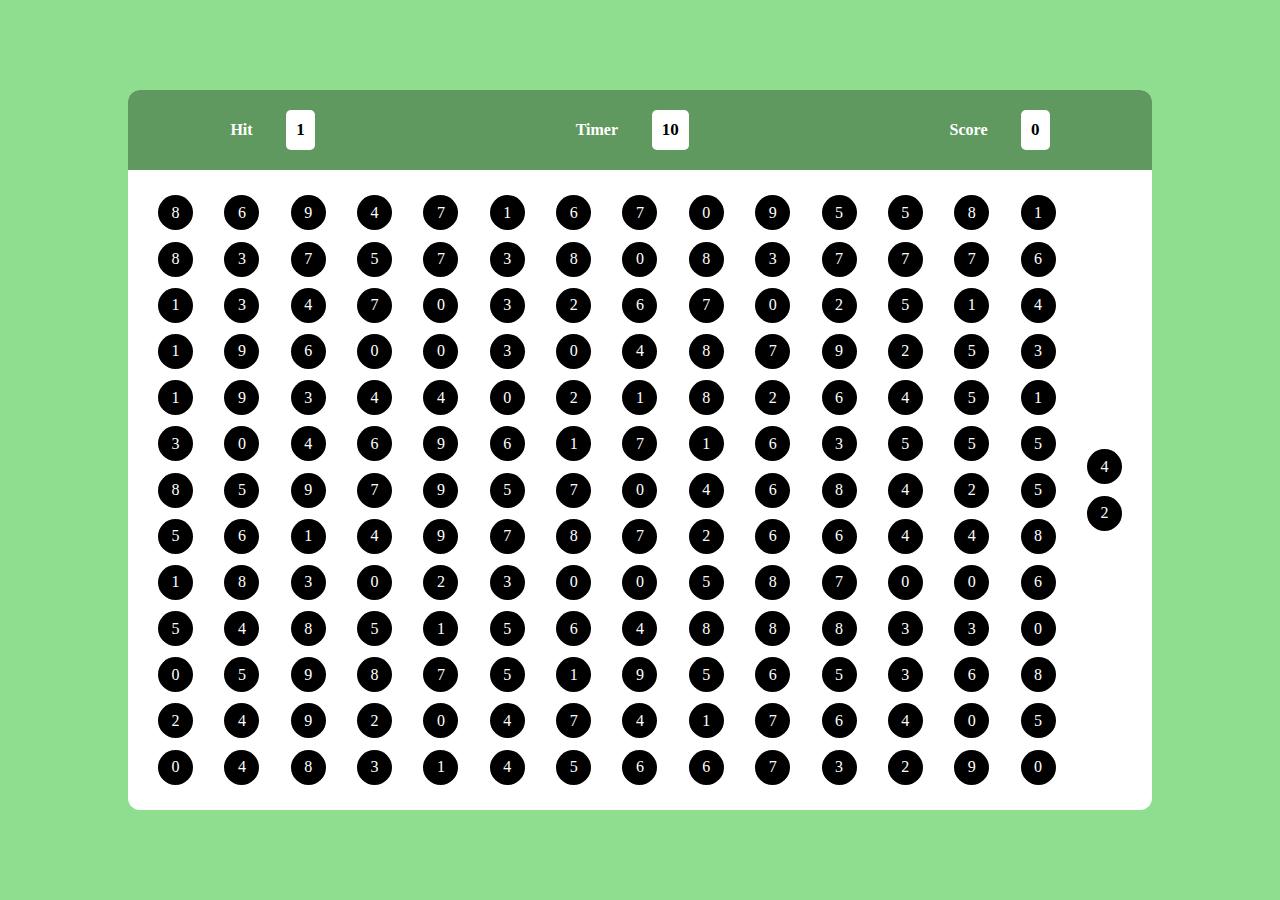
<file: bubble game/index.html>
<!DOCTYPE html>
<html lang="en">

<head>
    <meta charset="UTF-8">
    <meta name="viewport" content="width=device-width, initial-scale=1.0">
    <link rel="stylesheet" href="style.css">
    <title>bubble game</title>
</head>

<body>
    <div id="main">
        <div class="panel">
            <div class="ptop">
                <div class="elem">
                    <h4>Hit
                    </h4>
                    <div id="hitval" class="box">3</div>
                </div>
                <div class="elem">
                    <h4>Timer
                    </h4>
                    <div id="timerval" class="box">10</div>
                </div>
                <div class="elem">
                    <h4>Score
                    </h4>
                    <div id="scoreval" class="box">0</div>
                </div>
            </div>
            <div id="pbtn" class="pbottom">
            </div>
        </div>
        <!-- <div id="footer">
            <button id="btn">Reset Game</button>
        </div> -->
    </div>


    <script src="script.js"></script>
</body>

</html>
</file>
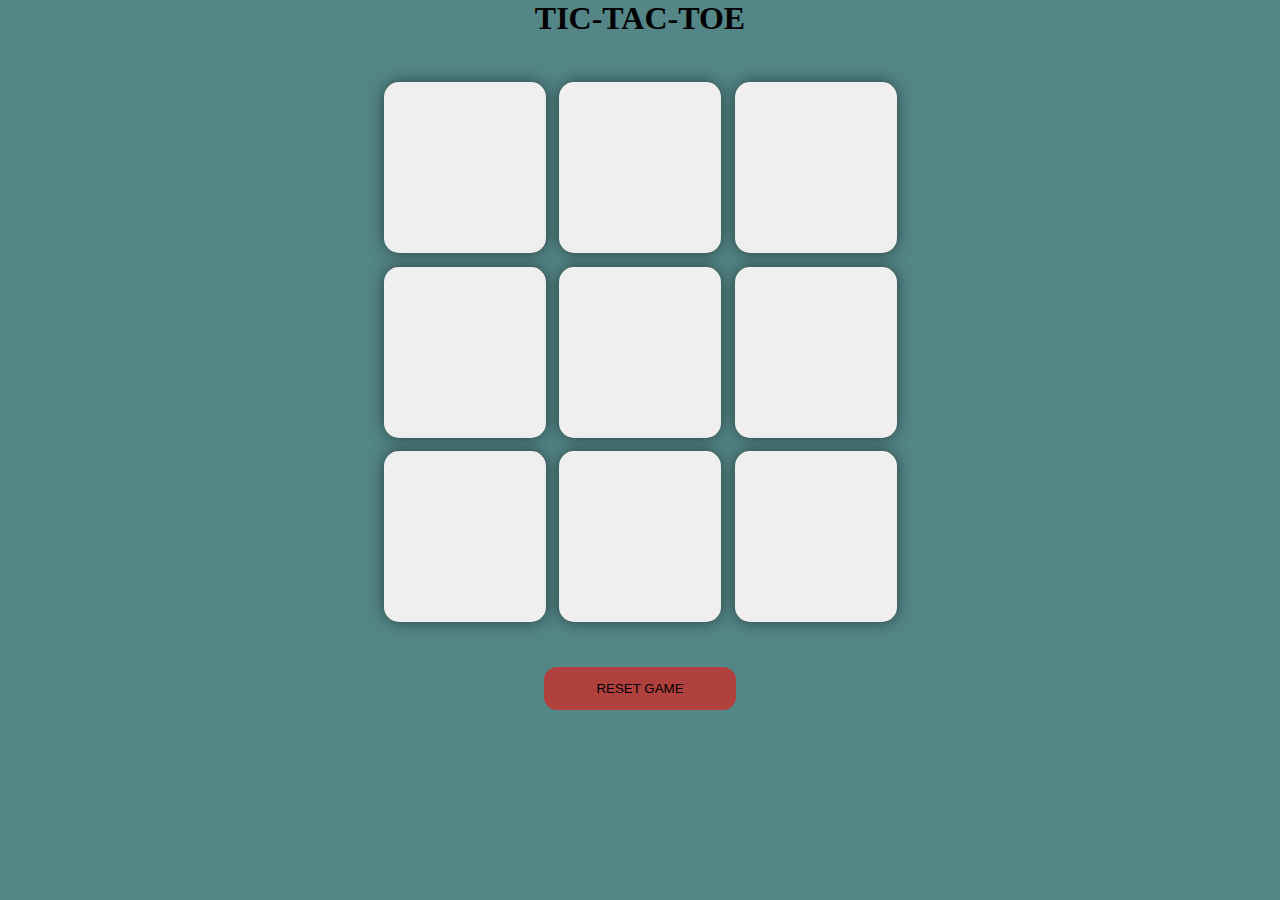
<file: PROJECT-6(TIC-TAC-TOE)/index.html>
<!DOCTYPE html>
<html lang="en">

<head>
    <meta charset="UTF-8">
    <meta name="viewport" content="width=device-width, initial-scale=1.0">
    <link rel="stylesheet" href="style.css">
    <title>tic tac toe</title>
</head>

<body>
    <div class="msg-container hide">
        <div class="msg">WINNER</div>
        <button id="newbtn">NEW GAME</button>
    </div>
    <main>
        <h1>TIC-TAC-TOE</h1>
        <div class="container">
            <div class="game">
                <button class="box"></button>
                <button class="box"></button>
                <button class="box"></button>
                <button class="box"></button>
                <button class="box"></button>
                <button class="box"></button>
                <button class="box"></button>
                <button class="box"></button>
                <button class="box"></button>
            </div>
        </div>
        <button id="resetbtn">RESET GAME</button>
    </main>
    <script src="logic.js"></script>
</body>

</html>
</file>
<file: bubble game/style.css>
*{
    padding: 0;
    margin: 0;
    box-sizing: border-box;
}
html,body{
    height: 100%;
    width: 100%;
}
#main{
    height: 100%;
    width: 100%;
    background-color: rgb(143, 222, 143);
    display: flex;
    align-items: center;
    justify-content: center;
}
.panel{
    height: 80%;
    width: 80%;
    background-color: white;
    border-radius: 12px;
    overflow: hidden;
}
.ptop{
    height: 80px;
    width: 100%;
    background-color: rgb(96, 153, 96);
    display: flex;
    justify-content: space-between;
    align-items: center;
    padding-left: 10%;
    padding-right: 10%;
}
.box{
    background-color: white;
    padding: 10px;
    border-radius: 5px;
    font-weight: 700;
    font-size: 17px;
}
.elem{
    display: flex;
    align-items: center;
    gap: 2.1rem;
}
.elem h4{
    color: white;
}
.pbottom{
    width: 100%;
    height: calc(100% - 80px);
    padding: 20px;
    display: flex;
    align-items: center;
    justify-content: center;
    flex-direction: column;
    gap: 0.7em;
    flex-wrap: wrap
}
.bubble{
    height: 35px;
    width: 35px;
    border-radius: 50%;
    background-color: black;
    color: white;
    display: flex;
    align-items: center;
    justify-content: center;
}
.bubble:hover{
    background-color: rgb(76, 61, 61);
    cursor: pointer;
}
#footer{
    position: absolute;
    bottom: 1%;
}
#footer button{
    background-color: aquamarine;
    border: 2px solid black;
    padding: 13px;
    font-weight: 700;
    font-size: 12px;
    cursor: pointer;
    border-radius: 9px;

}
</file>
<file: PROJECT-6(TIC-TAC-TOE)/style.css>
*{
     margin: 0px;
     padding: 0px;
}
body{
    background-color: #548687;
    text-align: center;
}



.container{
height: 70vh;
justify-content: center;
align-items: center;
display: flex;
}
.game{
height: 60vmin;
width: 60vmin;
display: flex;
flex-wrap: wrap;
justify-content: center;
align-items: center;
gap: 1.5vmin;
}

.box{
    font-size: 8vmin;
    color: #b0413e;
    height: 19vmin;
    width: 18vmin;
    border: none;
    border-radius: 15px;
    box-shadow: 0 0 1rem rgba(0,0 ,0 ,0.5);
}

#resetbtn{
    border-radius: 13px;
    border: none;
    background-color: #b0413e;
    height: 43px;
    width: 15%;
}

#newbtn{
    border-radius: 13px;
    border: none;
    background-color: #b0413e;
    height: 43px;
    width: 15%;
}

.msg{
    color: #b0413e;
    font-size: 8vmin;
}

.hide{
    display: none;
}
</file>
